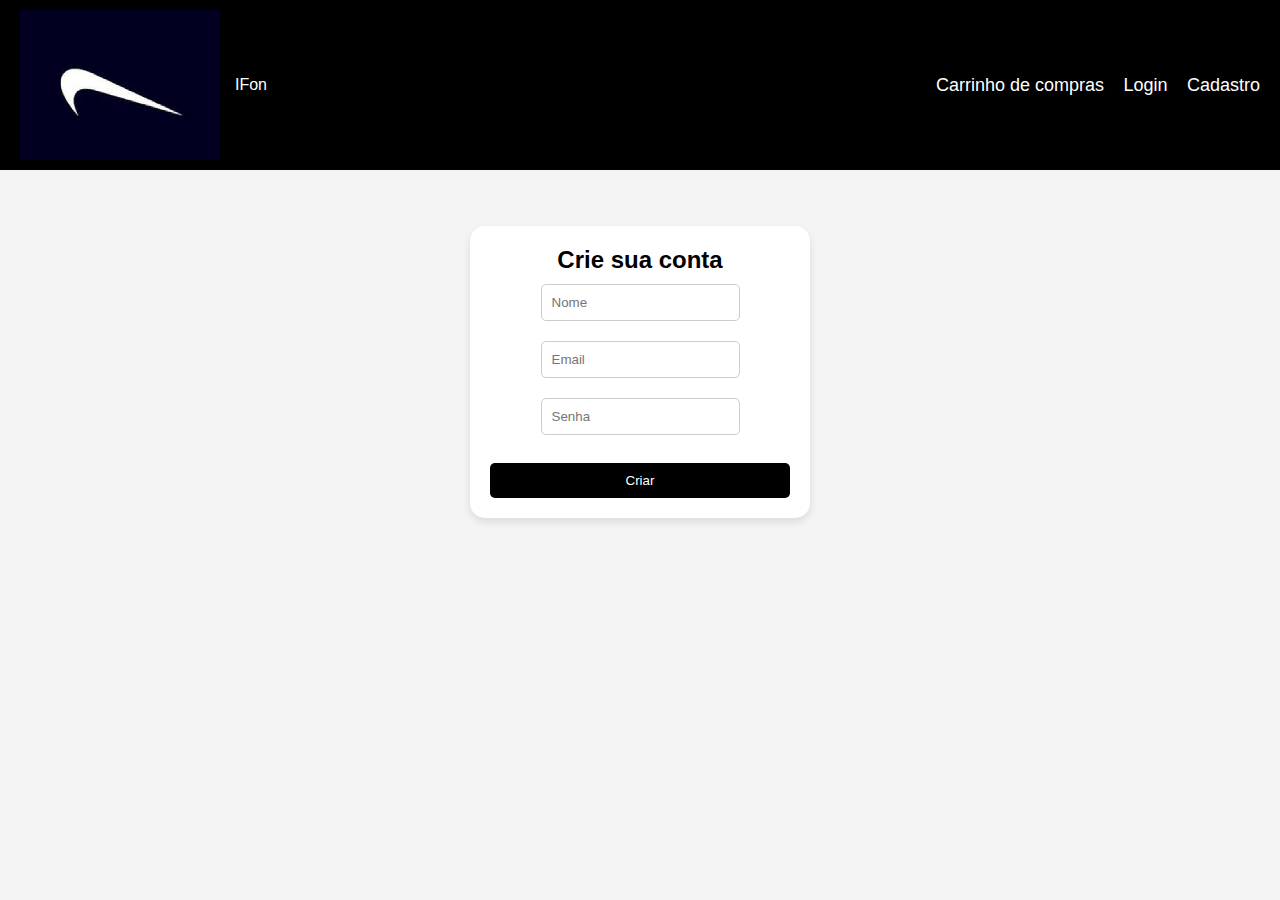
<file: cadastro.html>
<!DOCTYPE html>
<html lang="pt-BR">
<head>
    <meta charset="UTF-8">
    <meta name="viewport" content="width=device-width, initial-scale=1.0">
    <title>Login</title>
    <link rel="stylesheet" href="login.css">
</head>
<body>
    <div class="header">
        <div class="logo">
            <img src="Capturar.PNG" alt="">
            <div class="fonte">IFon</div>
        </div>
        <div class="auth-links">
            <a href="carrinho.html">Carrinho de compras</a>
            <a href="login.html">Login</a>
            <a href="cadastro.html">Cadastro</a>
        </div>
    </div>

    <br><br>
    <center>
        <div class="form-box">
            <form class="form">
                <span class="font2">Crie sua conta</span>
                <div class="form-container">
                    <input type="text" class="input" placeholder="Nome" required>
                    <input type="email" class="input" placeholder="Email" required>
                    <input type="password" class="input" placeholder="Senha" required>
                </div>
                <br>
                <button type="submit">Criar</button>
            </form>
        </div>
    </center>
</body>
</html>
</file>
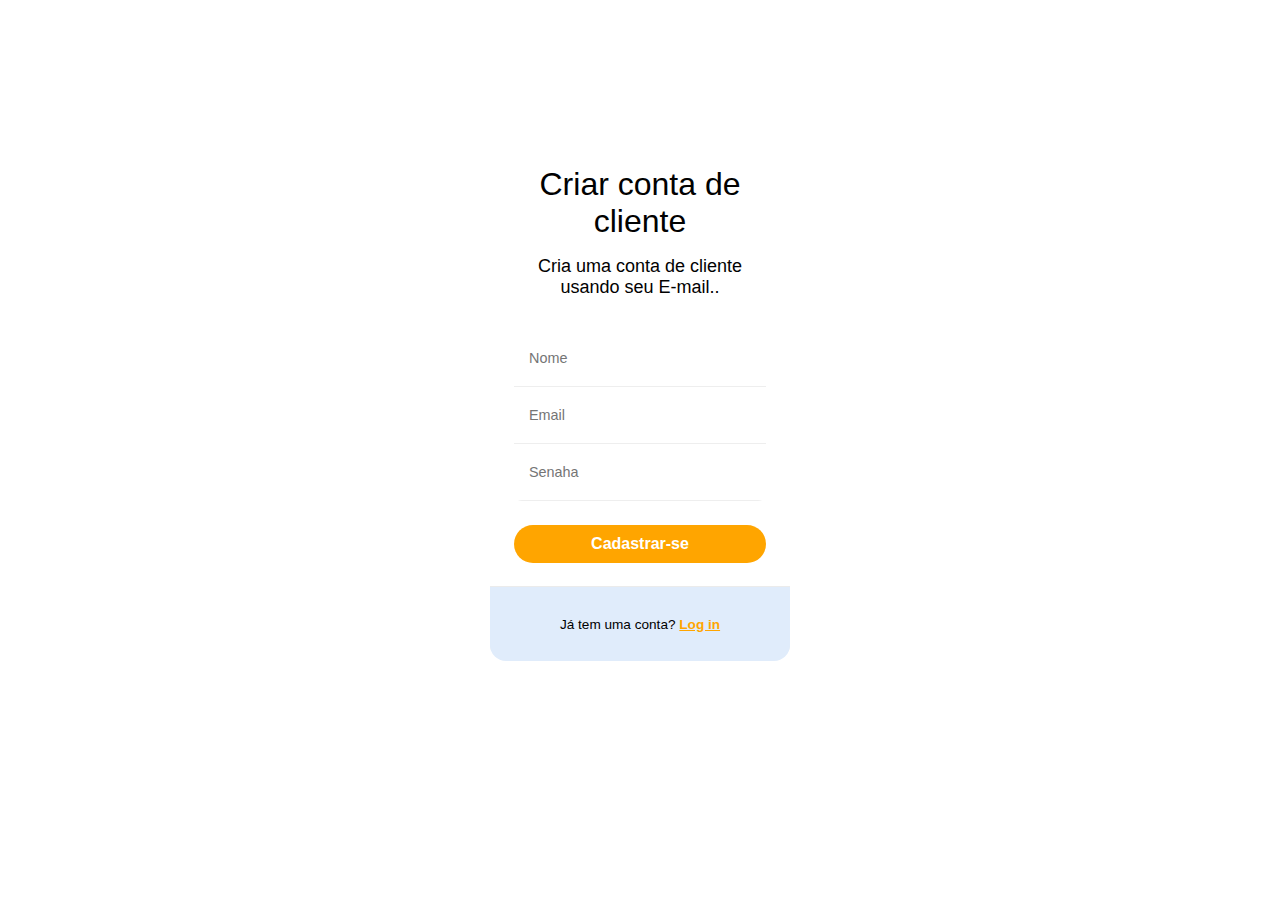
<file: cliente.html>
<!DOCTYPE html>
<html lang="en">
<head>
    <meta charset="UTF-8">
    <meta name="viewport" content="width=device-width, initial-scale=1.0">
    <title>Cliente</title>
    <link rel="stylesheet" href="cliente.css">
</head>
<body>
    <br><br><br><br><br><br><br>
    <center><div class="form-box">
        <form class="form">
            <span class="font2" class="title">Criar conta de cliente</span>
            <span class="font1" class="subtitle">Cria uma conta de cliente usando seu E-mail..</span>
            <div class="form-container">
              <input type="text" class="input" placeholder="Nome">
                    <input type="email" class="input" placeholder="Email">
                    <input type="password" class="input" placeholder="Senaha">
            </div>
            <button>Cadastrar-se</button>
        </form>
        <div class="form-section">
          <p style="font-family: 'Trebuchet MS', 'Lucida Sans Unicode', 'Lucida Grande', 'Lucida Sans', Arial, sans-serif;">Já tem uma conta? <a href="login.html">Log in</a> </p>
        </div>
        </div></center>
</body>
</html>
</file>
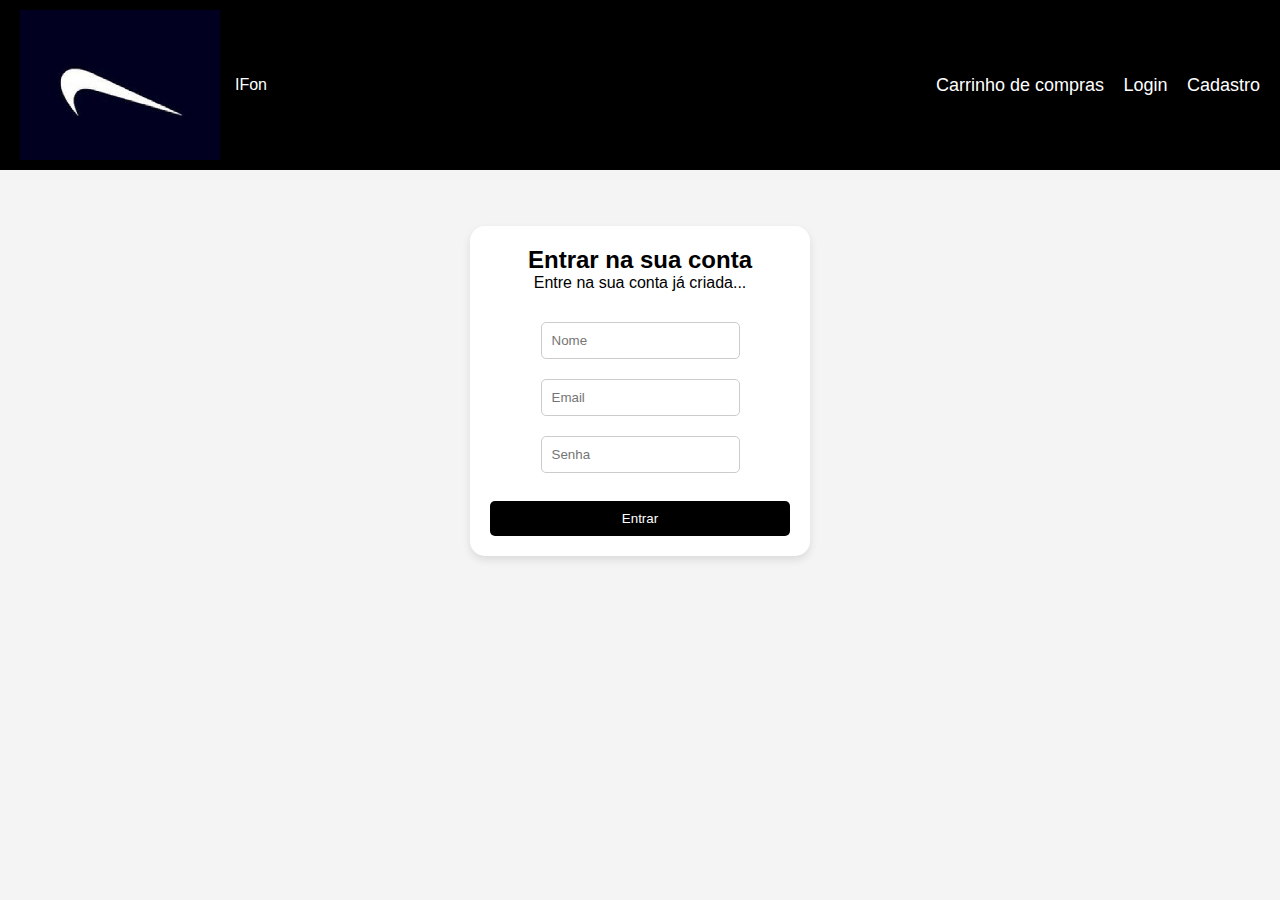
<file: login.html>
<!DOCTYPE html>
<html lang="pt-BR">
<head>
    <meta charset="UTF-8">
    <meta name="viewport" content="width=device-width, initial-scale=1.0">
    <title>Login</title>
    <link rel="stylesheet" href="login.css">
</head>
<body>
    <div class="header">
        <div class="logo">
            <img src="Capturar.PNG" alt="">
            <div class="fonte">IFon</div>
        </div>
        <div class="auth-links">
            <a href="carrinho.html">Carrinho de compras</a>
            <a href="login.html">Login</a>
            <a href="cadastro.html">Cadastro</a>
        </div>
    </div>

    <br><br>
    <center>
        <div class="form-box">
            <form class="form">
                <span class="font2">Entrar na sua conta</span>
                <span class="font1">Entre na sua conta já criada...</span>
                <div class="form-container">
                    <input type="text" class="input" placeholder="Nome" required>
                    <input type="email" class="input" placeholder="Email" required>
                    <input type="password" class="input" placeholder="Senha" required>
                </div>
                <br>
                <button type="submit">Entrar</button>
            </form>
        </div>
    </center>
</body>
</html>
</file>
<file: login.css>
body {
  font-family: Arial, sans-serif;
  margin: 0;
  padding: 0;
  background-color: #f4f4f4;
}

.header {
  display: flex;
  align-items: center;
  justify-content: space-between;
  background-color: black;
  color: white;
  padding: 10px 20px;
}

.header img {
  width: 200px;
  height: 150px;
  margin-right: 15px;
}

.logo {
  display: flex;
  align-items: center;
}

.auth-links a {
  color: white;
  text-decoration: none;
  margin-left: 15px;
  font-size: 18px;
}

.auth-links a:hover {
  text-decoration: underline;
}

.form-box {
  background-color: white;
  border-radius: 15px;
  padding: 20px;
  margin: 20px auto;
  width: 300px;
  box-shadow: 0 4px 8px rgba(0, 0, 0, 0.1);
}

.form {
  display: flex;
  flex-direction: column;
}

.input {
  margin: 10px 0;
  padding: 10px;
  border: 1px solid #ccc;
  border-radius: 5px;
}

button {
  padding: 10px;
  background-color: black;
  color: white;
  border: none;
  border-radius: 5px;
  cursor: pointer;
}

button:hover {
  background-color: #444;
}

.font2 {
  font-size: 24px;
  font-weight: bold;
  text-align: center;
}

.font1 {
  font-size: 16px;
  text-align: center;
  margin-bottom: 20px;
}
</file>
<file: cliente.css>
/* From Uiverse.io by alexruix */ 

body {
    background-image: url(https://img.freepik.com/vetores-premium/fundo-sem-costura-de-restaurante-de-fast-food_650511-452.jpg);
}

.font1{
    font-family: 'Trebuchet MS', 'Lucida Sans Unicode', 'Lucida Grande', 'Lucida Sans', Arial, sans-serif;
    font-size: large;
}
.font2{
    font-family: 'Trebuchet MS', 'Lucida Sans Unicode', 'Lucida Grande', 'Lucida Sans', Arial, sans-serif;
    font-size: 32px;
}
.form-box {
    max-width: 300px;
    background: #ffffff;
    overflow: hidden;
    border-radius: 16px;
    color: #010101;
  }
  
  .form {
    position: relative;
    display: flex;
    flex-direction: column;
    padding: 32px 24px 24px;
    gap: 16px;
    text-align: center;
  }
  
  /*Form text*/
  .title {
    font-weight: bold;
    font-size: 1.6rem;
  }
  
  .subtitle {
    font-size: 1rem;
    color: #666;
  }
  
  /*Inputs box*/
  .form-container {
    overflow: hidden;
    border-radius: 8px;
    background-color: #fff;
    margin: 1rem 0 .5rem;
    width: 100%;
  }
  
  .input {
    background: none;
    border: 0;
    outline: 0;
    height: 40px;
    width: 100%;
    border-bottom: 1px solid #eee;
    font-size: .9rem;
    padding: 8px 15px;
  }
  
  .form-section {
    padding: 16px;
    font-size: .85rem;
    background-color: #e0ecfb;
    box-shadow: rgb(0 0 0 / 8%) 0 -1px;
  }
  
  .form-section a {
    font-weight: bold;
    color: orange;
    transition: color .3s ease;
  }
  
  .form-section a:hover {
    color: orange;
    text-decoration: underline;
  }
  
  /*Button*/
  .form button {
    background-color: orange;
    color: #fff;
    border: 0;
    border-radius: 24px;
    padding: 10px 16px;
    font-size: 1rem;
    font-weight: 600;
    cursor: pointer;
    transition: background-color .3s ease;
  }
  
  .form button:hover {
    background-color: orange;
  }
</file>
